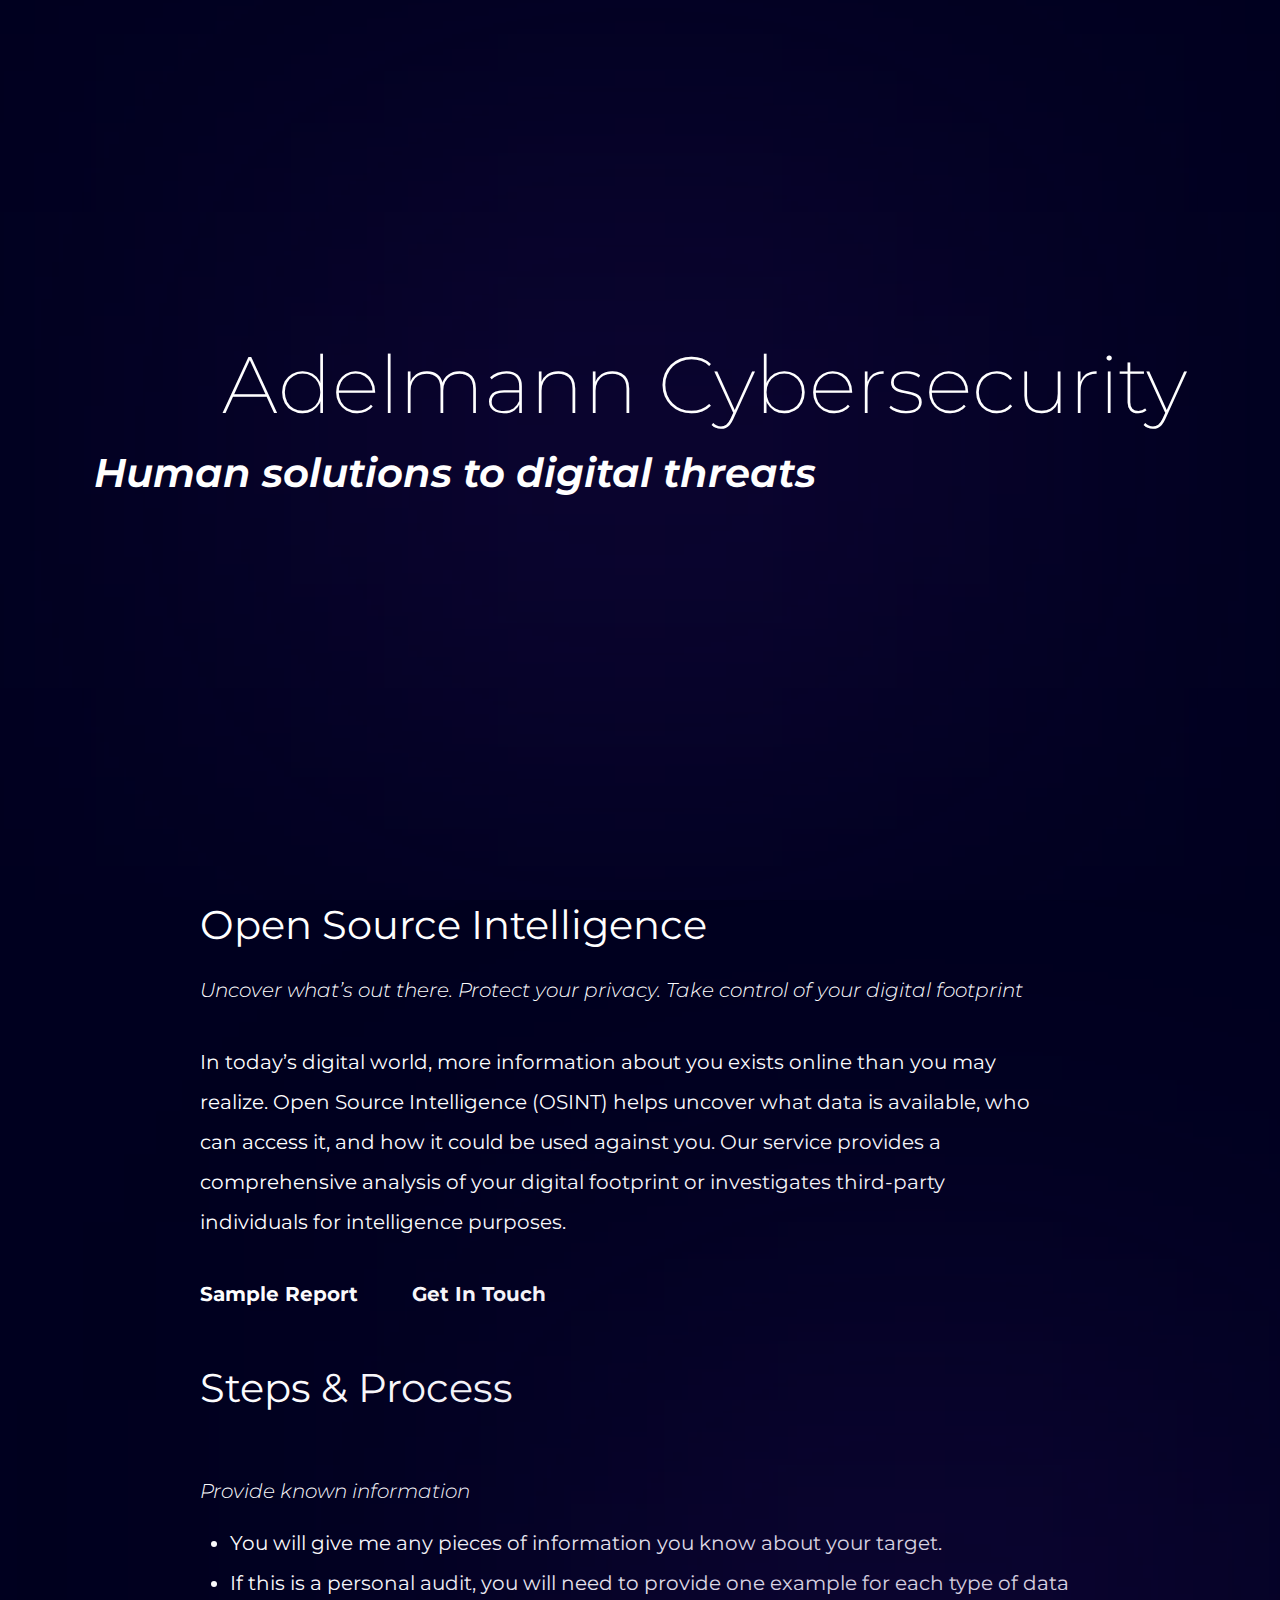
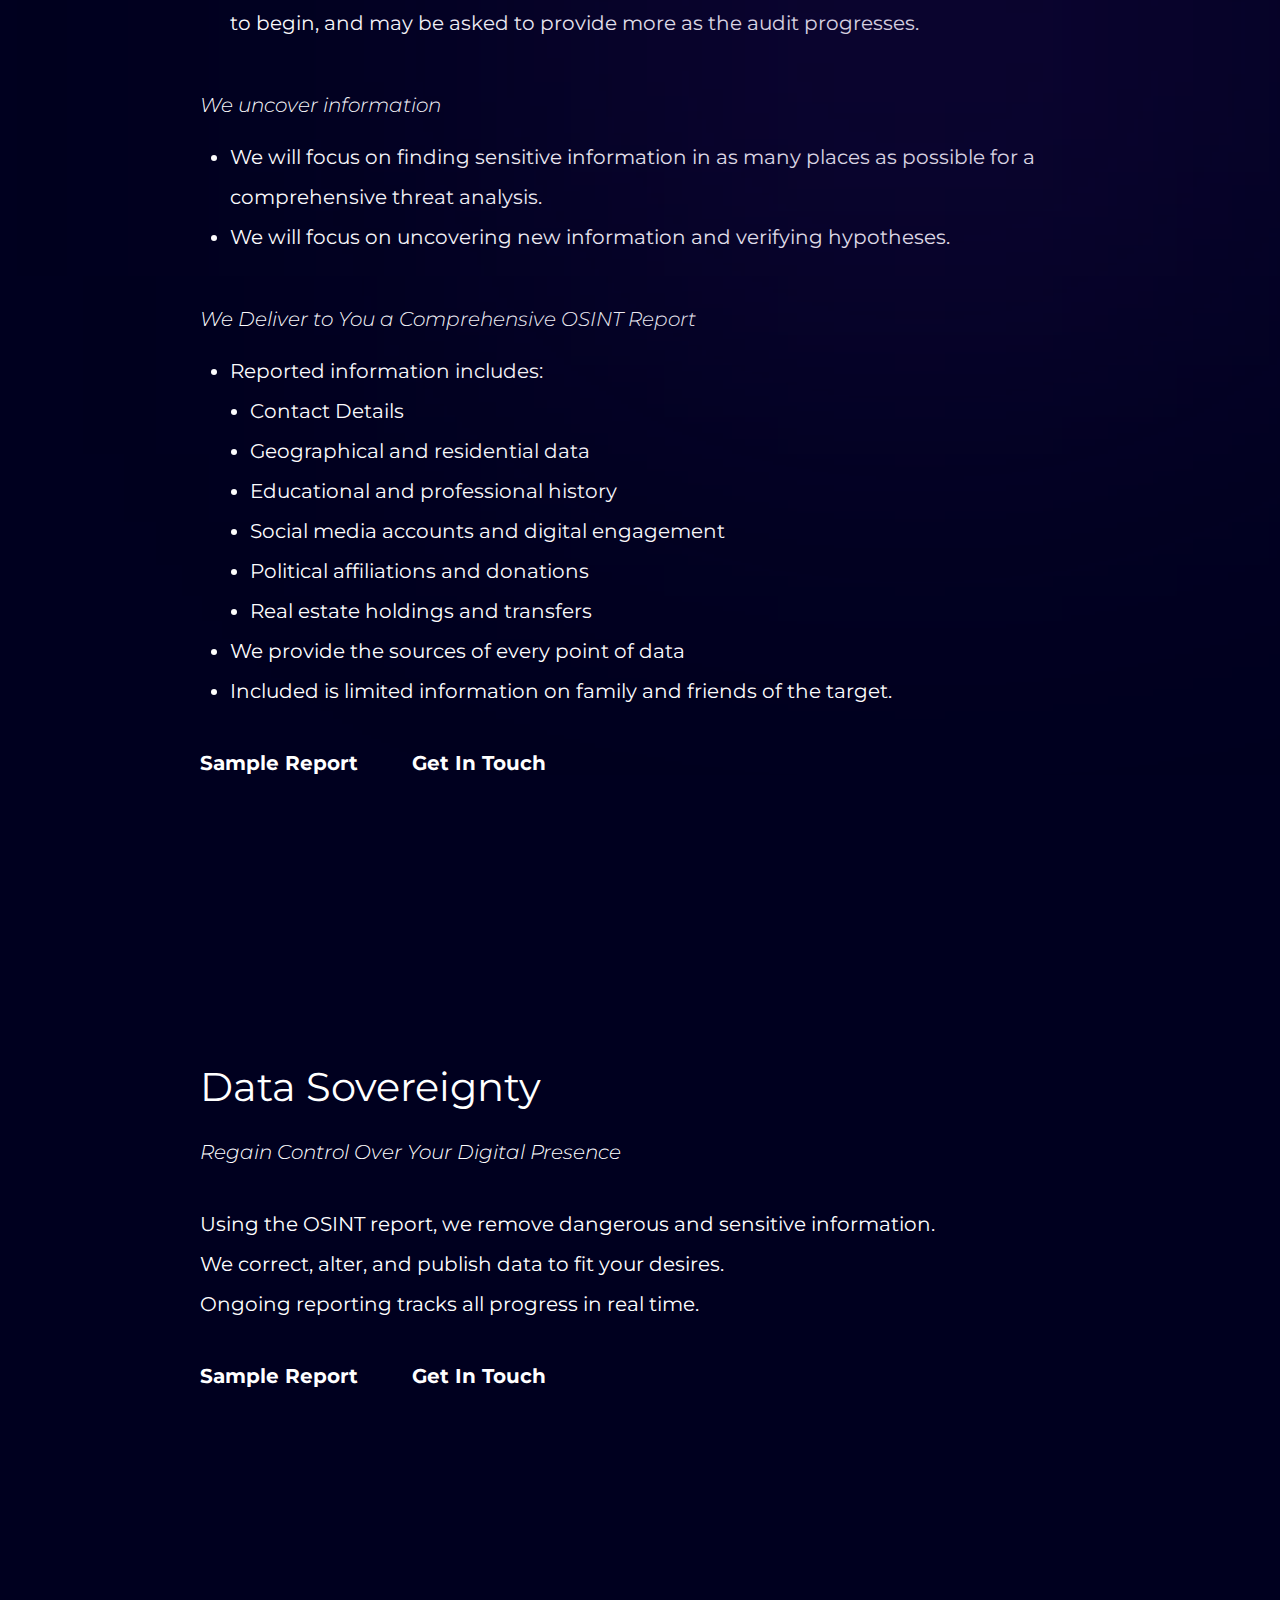
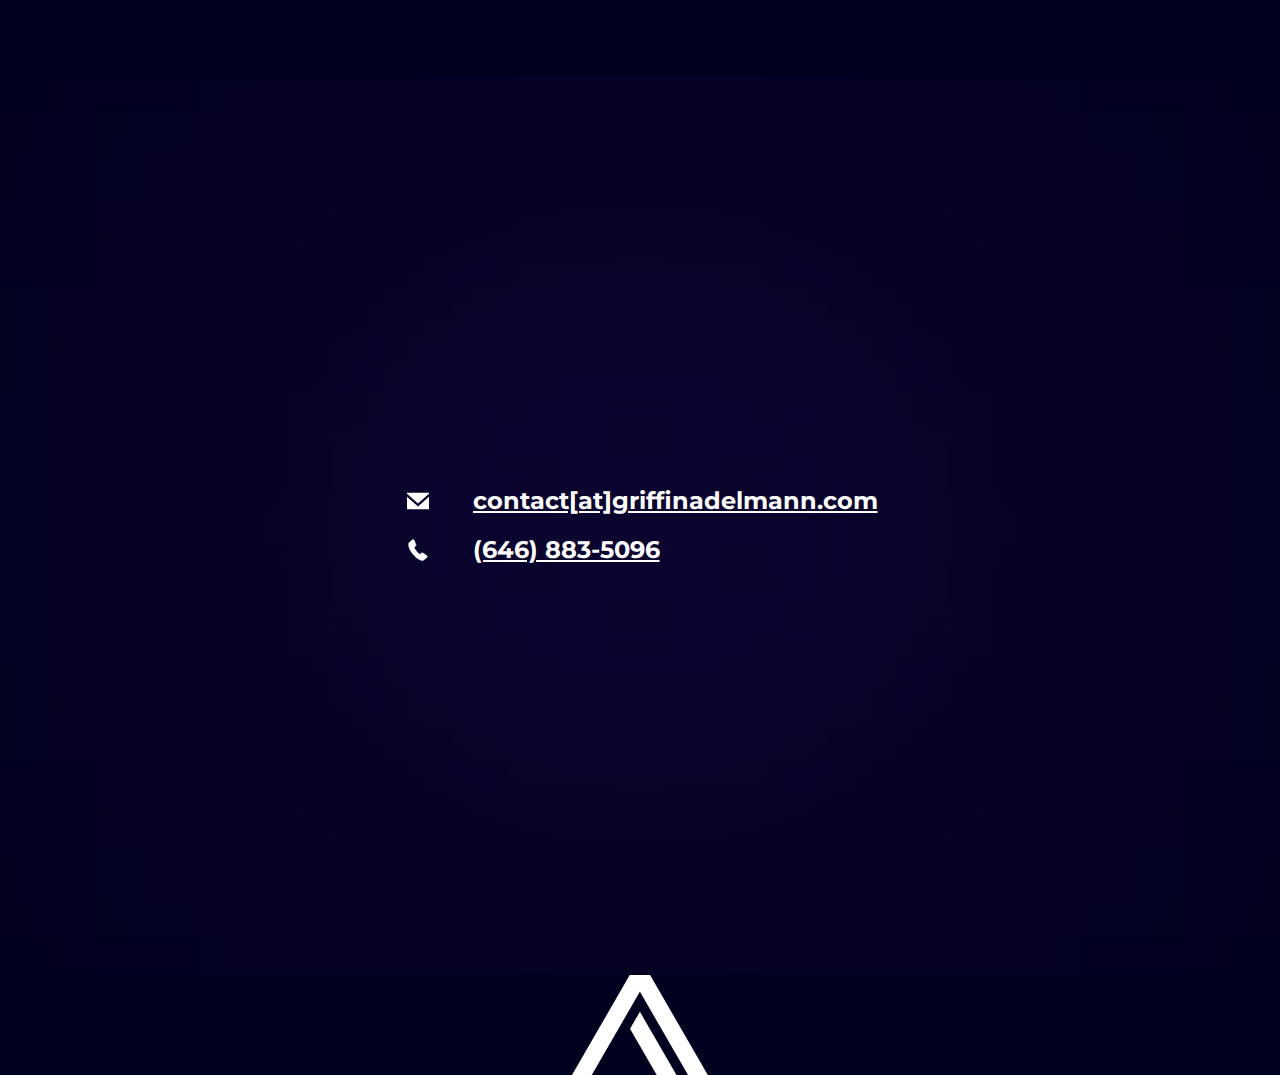
<file: index.html>
<!DOCTYPE html>
<html lang="en">
<head>
    <meta charset="UTF-8">
    <meta name="viewport" content="width=device-width, initial-scale=1.0">
    <link rel="stylesheet" href="./styles.css">
    <link rel="icon" type="image/png" href="./favicon.jpg?" />
    <title>Adelmann Cybersecurity</title>
</head>
<body>
    <div class="container">
        <div class="hero" id="hero">
            <h1 class="title">Adelmann Cybersecurity</h1>
            <p class="subtitle"><i>Human solutions to digital threats</i></p>
        </div>

        <div class="blob"></div>
    </div>

    <div class="container">
        <div class="offerings" id="offerings">
            <h3>Open Source Intelligence</h3>
            <br>
            <h4>Uncover what’s out there. Protect your privacy. Take control of your digital footprint</h4>
            <p>
                In today’s digital world, more information about you exists online than you may realize. Open Source Intelligence (OSINT) helps uncover what data is available, who can access it, and how it could be used against you. Our service provides a comprehensive analysis of your digital footprint or investigates third-party individuals for intelligence purposes.

            </p>

            <div class="">
                <a class="small_cta" href="#">Sample Report</a>
                <a class="small_cta" href="#contact">Get In Touch</a>
            </div>
            <br>
            <br>
            <br>
            <h3>Steps & Process</h3>
            <br>
            <br>
            <br>
            
            <h4 style="padding-bottom: 20px;">Provide known information</h4>
            <ul>
                <li>You will give me any pieces of information you know about your target.</li>
                <li>If this is a personal audit, you will need to provide one example for each type of data to begin, and may be asked to provide more as the audit progresses.</li>
            </ul>
            
            <h4 style="padding-bottom: 20px; margin-top: 50px;">We uncover information</h4>
            <ul>
                <li>We will focus on finding sensitive information in as many places as possible for a comprehensive threat analysis. </li>
                <li>We will focus on uncovering new information and verifying hypotheses.</li>
            </ul>

            <h4 style="padding-bottom: 20px; margin-top: 50px;">We Deliver to You a Comprehensive OSINT Report</h4>
            <ul>
                <li>Reported information includes:</li>
                <li style="margin-left: 50px;">Contact Details</li>
                <li style="margin-left: 50px;">Geographical and residential data</li>
                <li style="margin-left: 50px;">Educational and professional history</li>
                <li style="margin-left: 50px;">Social media accounts and digital engagement</li>
                <li style="margin-left: 50px;">Political affiliations and donations</li>
                <li style="margin-left: 50px;">Real estate holdings and transfers</li>
                <li>We provide the  sources of every point of data</li>
                <li>Included is limited information on family and friends of the target.</li>
            </ul>

            <div style="margin-top: 40px;">
                <a class="small_cta" href="#">Sample Report</a>
                <a class="small_cta" href="#contact">Get In Touch</a>
            </div>

            <div class="blob right-side"></div>
        </div>
    </div>
    <div class="container">
        <div class="offerings" id="offerings2">
    
            <h3>Data Sovereignty</h3>
            <br>
            <h4>Regain Control Over Your Digital Presence</h4>
            <p>
                Using the OSINT report, we remove dangerous and sensitive information.<br>
                We correct, alter, and publish data to fit your desires.<br>
                Ongoing reporting tracks all progress in real time.
            </p>
           
            <div class="">
                <a class="small_cta" href="#">Sample Report</a>
                <a class="small_cta" href="#contact">Get In Touch</a>
            </div>
        </div>
    </div>

    <div class="container" id="contact">
        <div class="contact-section">
            <div class="email flex">
                <svg style="margin-right: 40px; padding: 4px;" width="30px" height="30px" viewBox="0 -2.5 20 20" version="1.1" xmlns="http://www.w3.org/2000/svg" xmlns:xlink="http://www.w3.org/1999/xlink" fill="#000000"><g id="SVGRepo_bgCarrier" stroke-width="0"></g><g id="SVGRepo_tracerCarrier" stroke-linecap="round" stroke-linejoin="round"></g><g id="SVGRepo_iconCarrier"> <title>email [#ffffff]</title> <desc>Created with Sketch.</desc> <defs> </defs> <g id="Page-1" stroke="none" stroke-width="1" fill="none" fill-rule="evenodd"> <g id="Dribbble-Light-Preview" transform="translate(-340.000000, -922.000000)" fill="#ffffff"> <g id="icons" transform="translate(56.000000, 160.000000)"> <path d="M294,774.474 L284,765.649 L284,777 L304,777 L304,765.649 L294,774.474 Z M294.001,771.812 L284,762.981 L284,762 L304,762 L304,762.981 L294.001,771.812 Z" id="email-[#ffffff]"> </path> </g> </g> </g> </g></svg>
                <h2 id="copyEmail">contact[at]griffinadelmann.com</h2>
            </div>
            <br>
            <div class="phone flex">
                <svg style="margin-right: 40px;" width="30px" height="30px" fill="#ffffff" viewBox="0 0 32 32" xmlns="http://www.w3.org/2000/svg" stroke="#ffffff"><g id="SVGRepo_bgCarrier" stroke-width="0"></g><g id="SVGRepo_tracerCarrier" stroke-linecap="round" stroke-linejoin="round"></g><g id="SVGRepo_iconCarrier"><path d="M11.748 5.773S11.418 5 10.914 5c-.496 0-.754.229-.926.387S6.938 7.91 6.938 7.91s-.837.731-.773 2.106c.054 1.375.323 3.332 1.719 6.058 1.386 2.72 4.855 6.876 7.047 8.337 0 0 2.031 1.558 3.921 2.191.549.173 1.647.398 1.903.398.26 0 .719 0 1.246-.385.536-.389 3.543-2.807 3.543-2.807s.736-.665-.119-1.438c-.859-.773-3.467-2.492-4.025-2.944-.559-.459-1.355-.257-1.699.054-.343.313-.956.828-1.031.893-.112.086-.419.365-.763.226-.438-.173-2.234-1.148-3.899-3.426-1.655-2.276-1.837-3.02-2.084-3.824a.56.56 0 0 1 .225-.657c.248-.172 1.161-.933 1.161-.933s.591-.583.344-1.27-1.906-4.716-1.906-4.716z"></path></g></svg>
                <h2 id="copyPhone">(646) 883-5096</h2>
            </div>
        </div>
        <div class="blob"></div>
    </div>

    <div class="logo">
        <svg width="204" height="150" viewBox="0 0 204 150" fill="none" xmlns="http://www.w3.org/2000/svg">
            <g clip-path="url(#clip0_544_2)">
            <path d="M87.4534 0L174.056 150H203.706L117.103 0H87.4534Z" fill="white"/>
            <path d="M116.252 0L29.6492 150H0L86.6023 0H116.252Z" fill="white"/>
            <path d="M101.852 54.9375L87.0269 80.6148L127.08 149.988H156.729L101.852 54.9375Z" fill="white"/>
            </g>
            <defs>
            <clipPath id="clip0_544_2">
            <rect width="203.706" height="150" fill="white"/>
            </clipPath>
            </defs>
            </svg>
    </div>

    <script src="./app.js"></script>
</body>
</html>
</file>
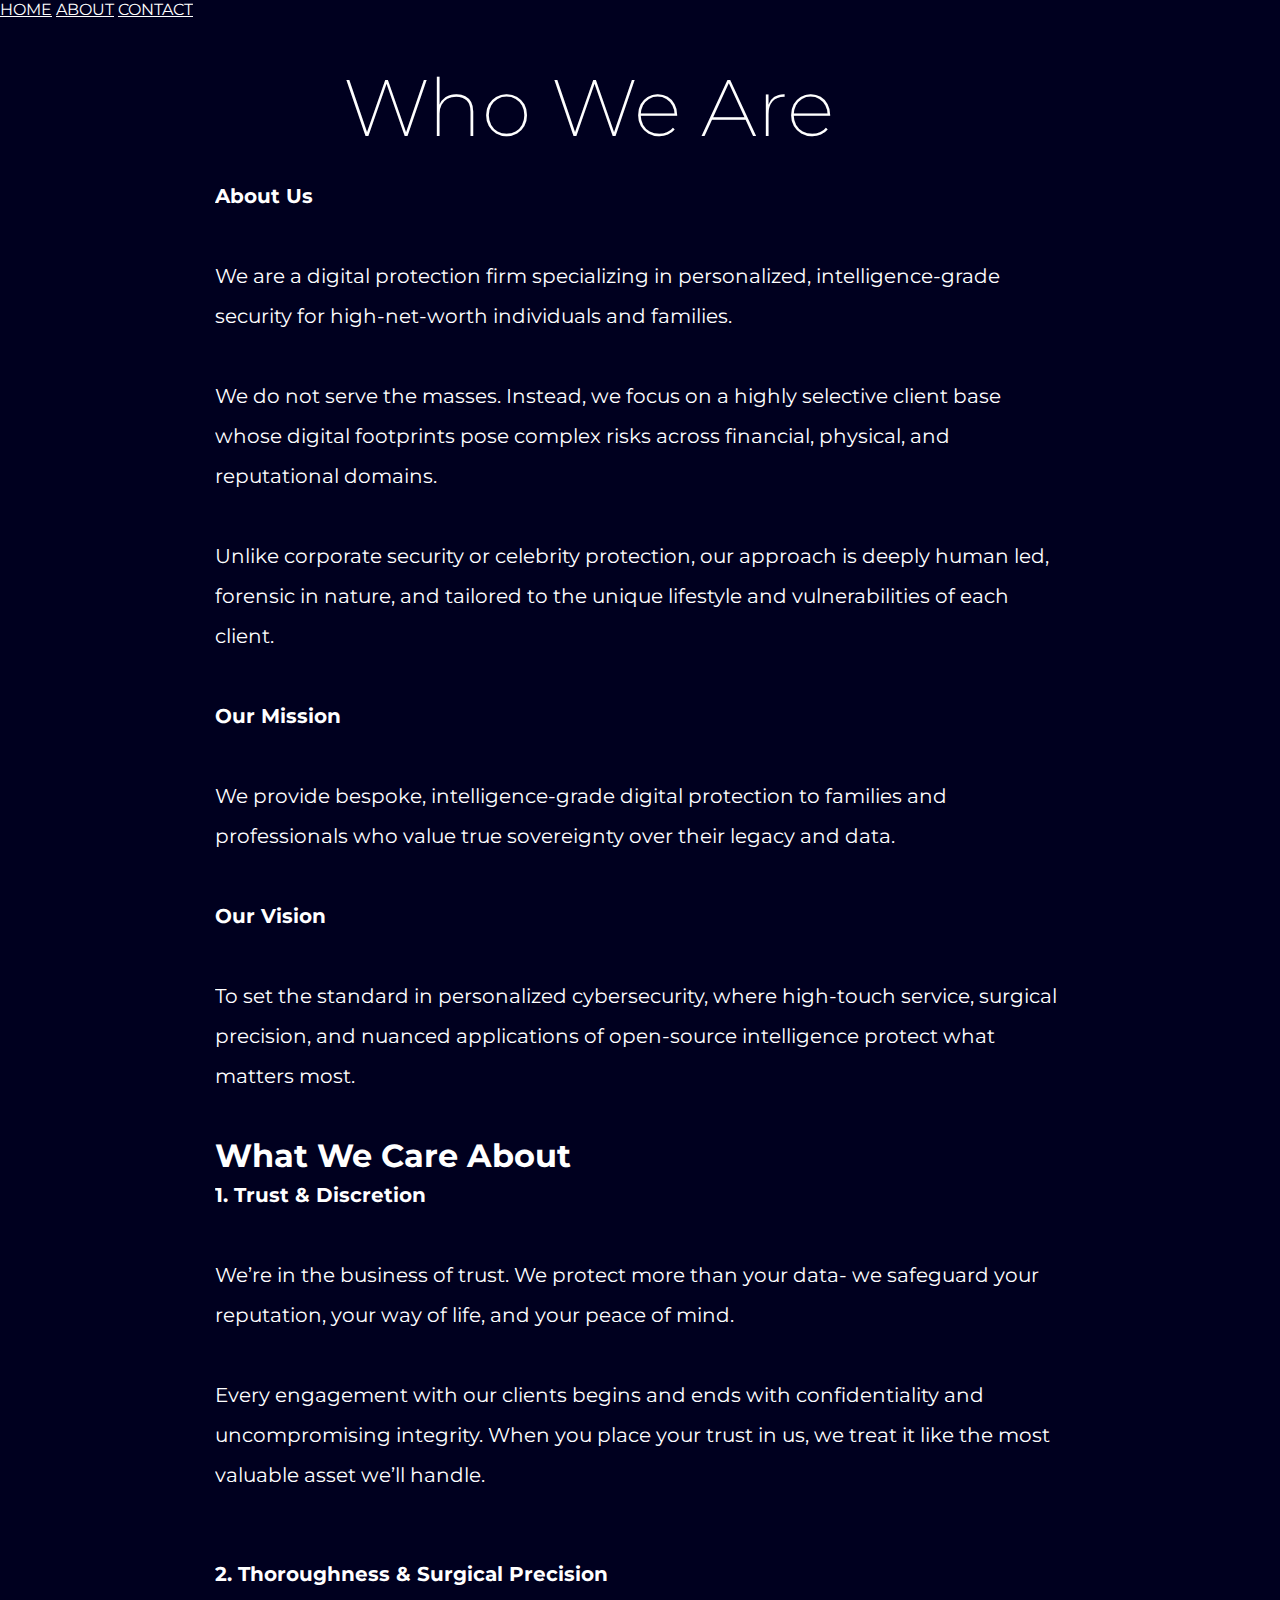
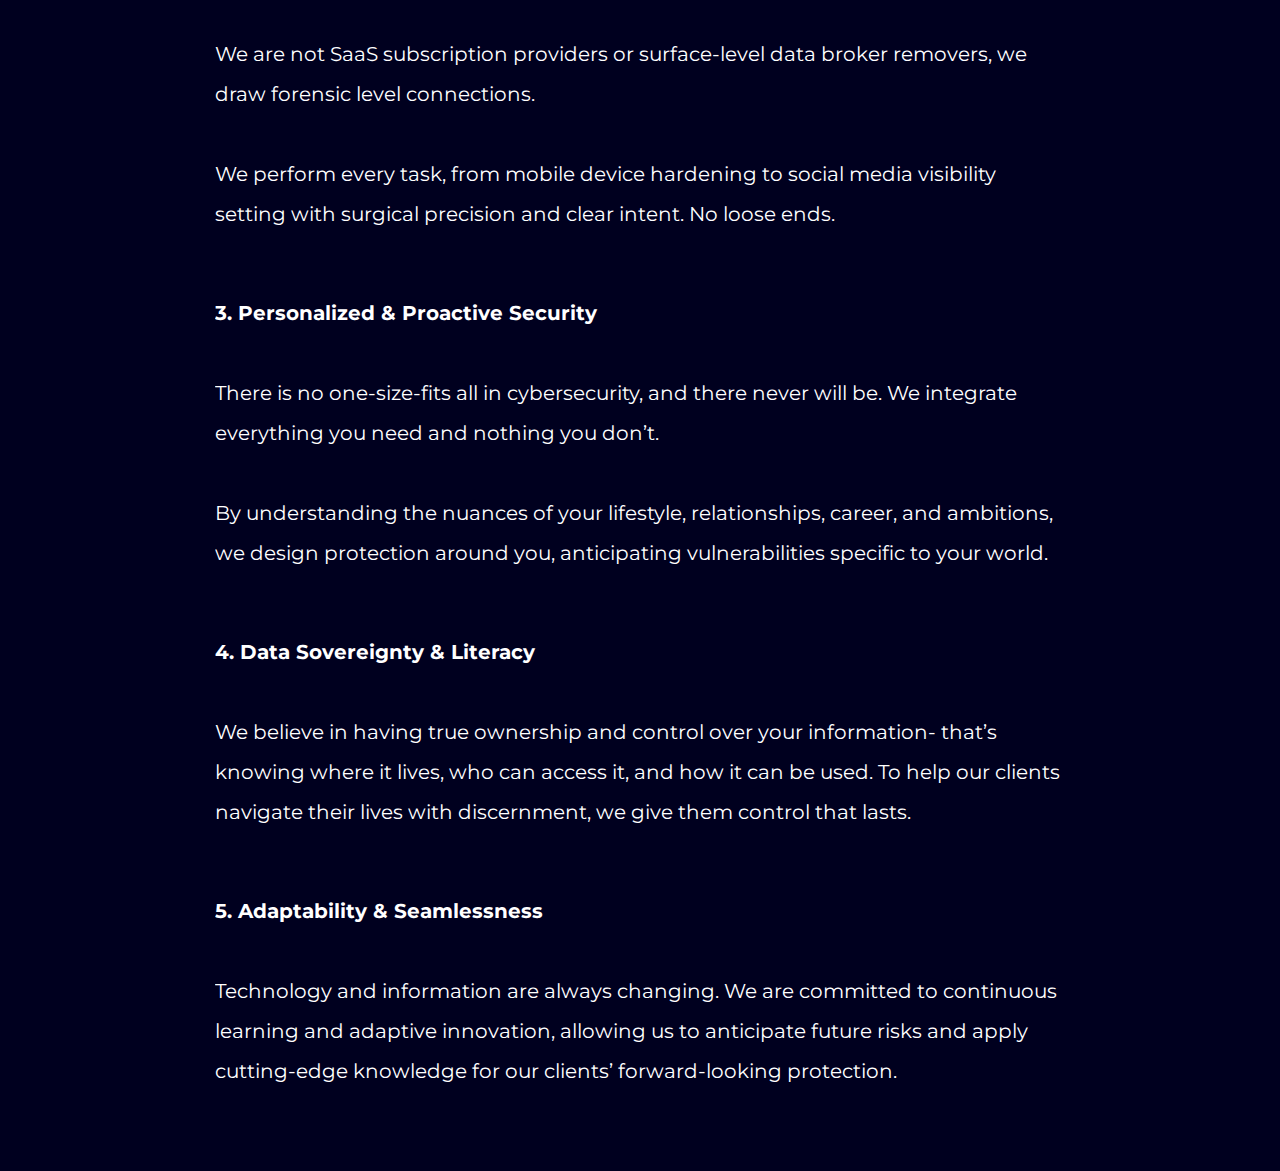
<file: about.html>
<!DOCTYPE html>
<html lang="en">

<head>
    <meta charset="UTF-8">
    <meta name="viewport" content="width=device-width, initial-scale=1.0">
    <link rel="stylesheet" href="./styles.css">
    <link rel="stylesheet" href="https://s.pageclip.co/v1/pageclip.css" media="screen">
    <link rel="icon" type="image/png" href="./favicon.jpg?" />
    <title>Who We Are | Adelmann Cybersecurity</title>
</head>

<body>

    <div class="nav-outer flex">
        <div class="nav-inner">
            <a href="./index.html">HOME</a>
            <!--<a href="./threats.html">THREATS</a>
            <a href="./service.html">SERVICE</a>-->
            <a href="./about.html" style="border-bottom: solid thin white;">ABOUT</a>
            <a href="./contact.html">CONTACT</a>
        </div>
    </div>

    <div class="container top">
        <div style="padding: 20px; margin: 20px;" class="about">


            <h1 class="title">Who We Are</h1>

            <p class="sub-heading"><strong>About Us</strong></p>

            <p>We are a digital protection firm specializing in personalized, intelligence-grade security for
                high-net-worth individuals and families. </p>

            <p>We do not serve the masses. Instead, we focus on a highly selective client base whose digital footprints
                pose complex risks across financial, physical, and reputational domains.</p>

            <p>Unlike corporate security or celebrity protection, our approach is deeply human led, forensic in nature,
                and tailored to the unique lifestyle and vulnerabilities of each client.</p>

            <p class="sub-heading"><strong>Our Mission</strong></p>

            <p>We provide bespoke, intelligence-grade digital protection to families and professionals who value true
                sovereignty over their legacy and data.</p>

            <p class="sub-heading"><strong>Our Vision</strong></p>

            <p>To set the standard in personalized cybersecurity, where high-touch service, surgical precision, and
                nuanced applications of open-source intelligence protect what matters most.</p>

            <h2 style="font-size:24pt;">What We Care About</h2>

            <p class="sub-heading"><strong>1. Trust & Discretion</strong></p>

            <p>We’re in the business of trust. We protect more than your data- we safeguard your reputation, your way of
                life, and your peace of mind.</p>

            <p>Every engagement with our clients begins and ends with confidentiality and uncompromising integrity. When
                you place your trust in us, we treat it like the most valuable asset we’ll handle.</p>
            <br>
            <p class="sub-heading"><strong>2. Thoroughness & Surgical Precision</strong></p>

            <p>We are not SaaS subscription providers or surface-level data broker removers, we draw forensic level
                connections.</p>

            <p>We perform every task, from mobile device hardening to social media visibility setting with surgical
                precision and clear intent. No loose ends.</p>
            <br>
            <p class="sub-heading"><strong>3. Personalized & Proactive Security</strong></p>

            <p>There is no one-size-fits all in cybersecurity, and there never will be. We integrate everything you need
                and nothing you don’t.</p>

            <p>By understanding the nuances of your lifestyle, relationships, career, and ambitions, we design
                protection around you, anticipating vulnerabilities specific to your world.</p>
            <br>
            <p class="sub-heading"><strong>4. Data Sovereignty & Literacy</strong></p>

            <p>We believe in having true ownership and control over your information- that’s knowing where it lives, who
                can access it, and how it can be used. To help our clients navigate their lives with discernment, we
                give them control that lasts.</p>
            <br>
            <p class="sub-heading"><strong>5. Adaptability & Seamlessness</strong></p>

            <p>Technology and information are always changing. We are committed to continuous learning and adaptive
                innovation, allowing us to anticipate future risks and apply cutting-edge knowledge for our clients’
                forward-looking protection.</p>
        </div>
    </div>
</body>

</html>
</file>
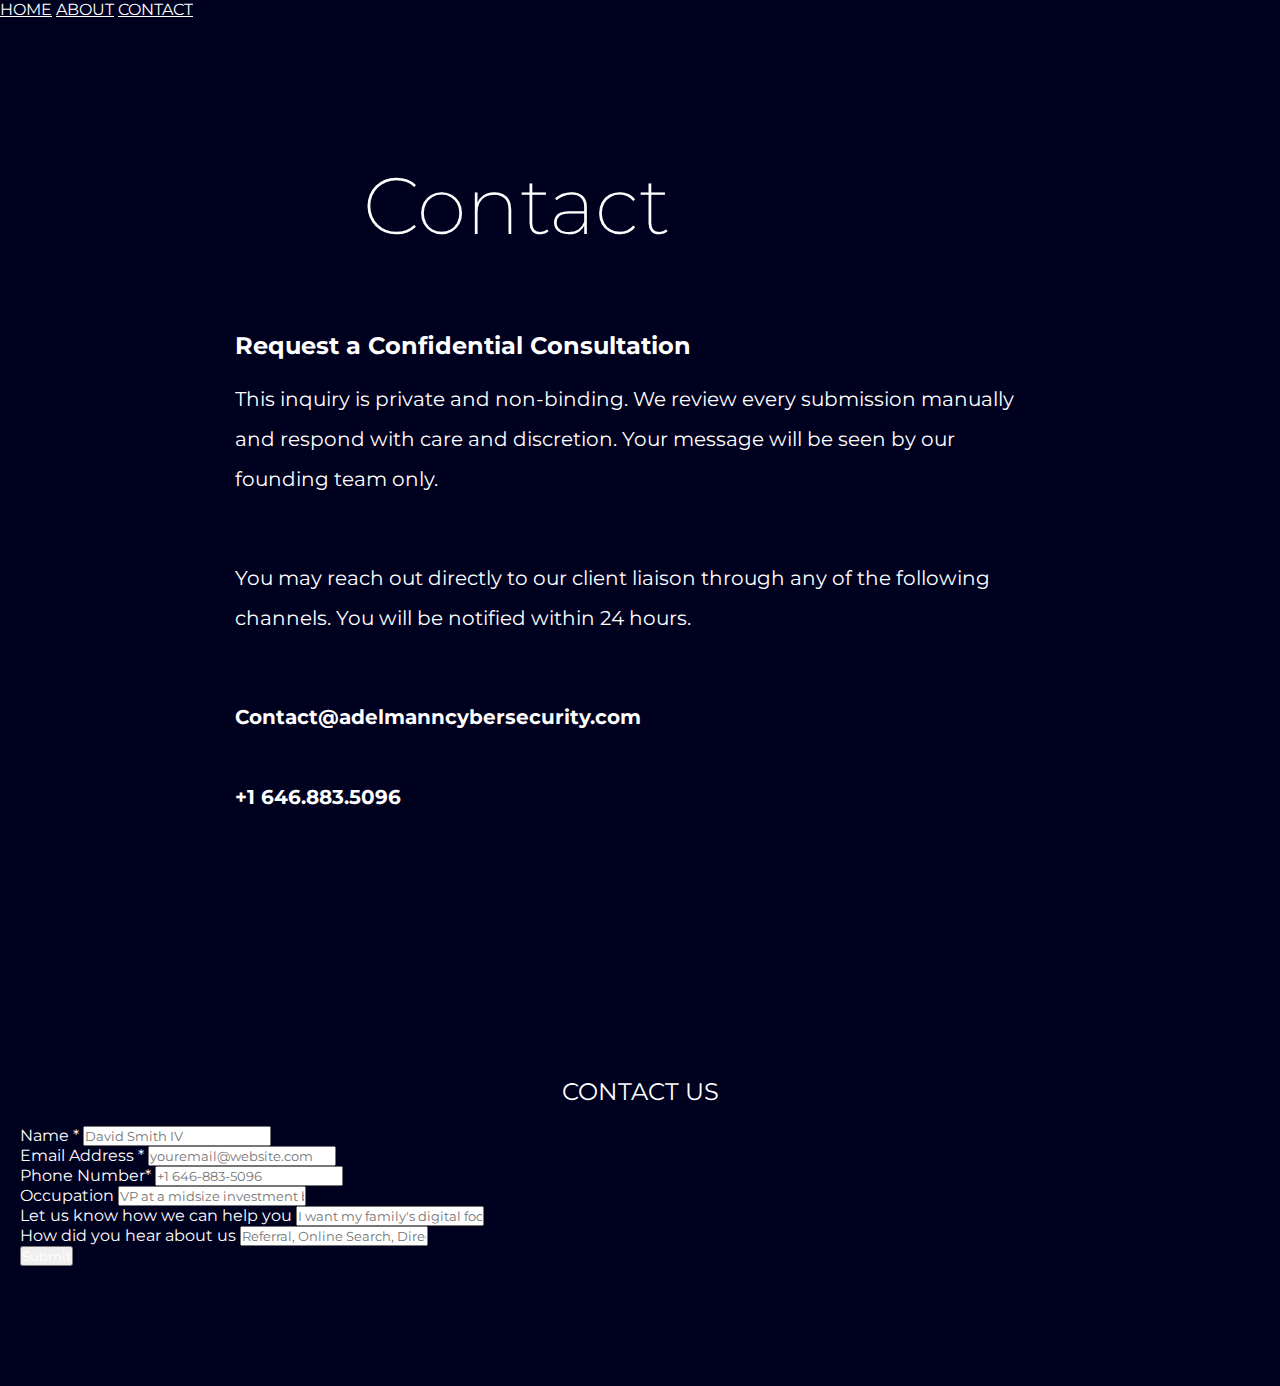
<file: contact.html>
<!DOCTYPE html>
<html lang="en">

<head>
    <meta charset="UTF-8">
    <meta name="viewport" content="width=device-width, initial-scale=1.0">
    <link rel="stylesheet" href="./styles.css">
    <link rel="stylesheet" href="https://s.pageclip.co/v1/pageclip.css" media="screen">
    <link rel="icon" type="image/png" href="./favicon.jpg?" />
    <title>Contact | Adelmann Cybersecurity</title>
</head>

<body>

    <div class="nav-outer flex">
        <div class="nav-inner">
            <a href="./index.html">HOME</a>
            <!--<a href="./threats.html">THREATS</a>
            <a href="./service.html">SERVICE</a>-->
            <a href="./about.html">ABOUT</a>
            <a href="#contact" style="border-bottom: thin solid white;">CONTACT</a>
        </div>
    </div>
    <br><br>

    <div style="padding: 20px; max-width: 850px; margin: auto;" class="container top">
        <div>
            <h1 class="title">Contact</h1>
            <br>
            <br>
            <br>
            <h2 class="">Request a Confidential Consultation</h2>
            <br>
            <p>This inquiry is private and non-binding. We review every submission manually and respond with care and
                discretion. Your message will be seen by our founding team only.</p>
            <br>
            <p>You may reach out directly to our client liaison through any of the following channels. You will be
                notified within 24 hours.</p>
            <br>
            <p><strong>Contact@adelmanncybersecurity.com</strong></p>
            <p><strong>+1 646.883.5096</strong></p>

        </div>
    </div>
    <div clasC="container" style="padding: 20px; margin-top: 100px; margin-bottom: 100px;" id="contact">
        <!-- Assume this container provides centering/padding -->
        <form action="https://send.pageclip.co/KnwGzQwGBnTpx9BbJ77yQxOVAlcsme42"
            class="pageclip-form contact-form-styled" method="post">
            <h2 style="text-align: center; padding-bottom: 20px; font-weight: normal; text-transform: uppercase;">
                Contact Us</h2>

            <div class="form-group">
                <label for="name">Name <span class="required-asterisk">*</span></label>
                <input type="text" id="name" name="name" placeholder="David Smith IV" required />
            </div>

            <div class="form-group">
                <label for="email">Email Address <span class="required-asterisk">*</span></label>
                <input type="email" id="email" name="email" placeholder="youremail@website.com" required />
            </div>

            <div class="form-group">
                <label for="phone">Phone Number<span class="required-asterisk">*</span></label>
                <input type="tel" id="phone" name="phone" placeholder="+1 646-883-5096" required />
            </div>

            <div class="form-group">
                <label for="name">Occupation</label>
                <input type="text" id="occupation" name="occupation" placeholder="VP at a midsize investment bank" />
            </div>

            <div class="form-group">
                <label for="request">Let us know how we can help you</label>
                <input type="text" id="request" name="request"
                    placeholder="I want my family's digital footprint reduced..." />
            </div>

            <div class="form-group">
                <label for="source">How did you hear about us</label>
                <input type="text" id="source" name="source"
                    placeholder="Referral, Online Search, Direct Outreach..." />
            </div>

            <div class="form-group">
                <button type="submit" class="pageclip-form__submit contact-form__submit-styled">
                    <span>Submit</span>
                </button>
            </div>

        </form>
    </div>
    <script src="https://s.pageclip.co/v1/pageclip.js" charset="utf-8"></script>

</body>

</html>
</file>
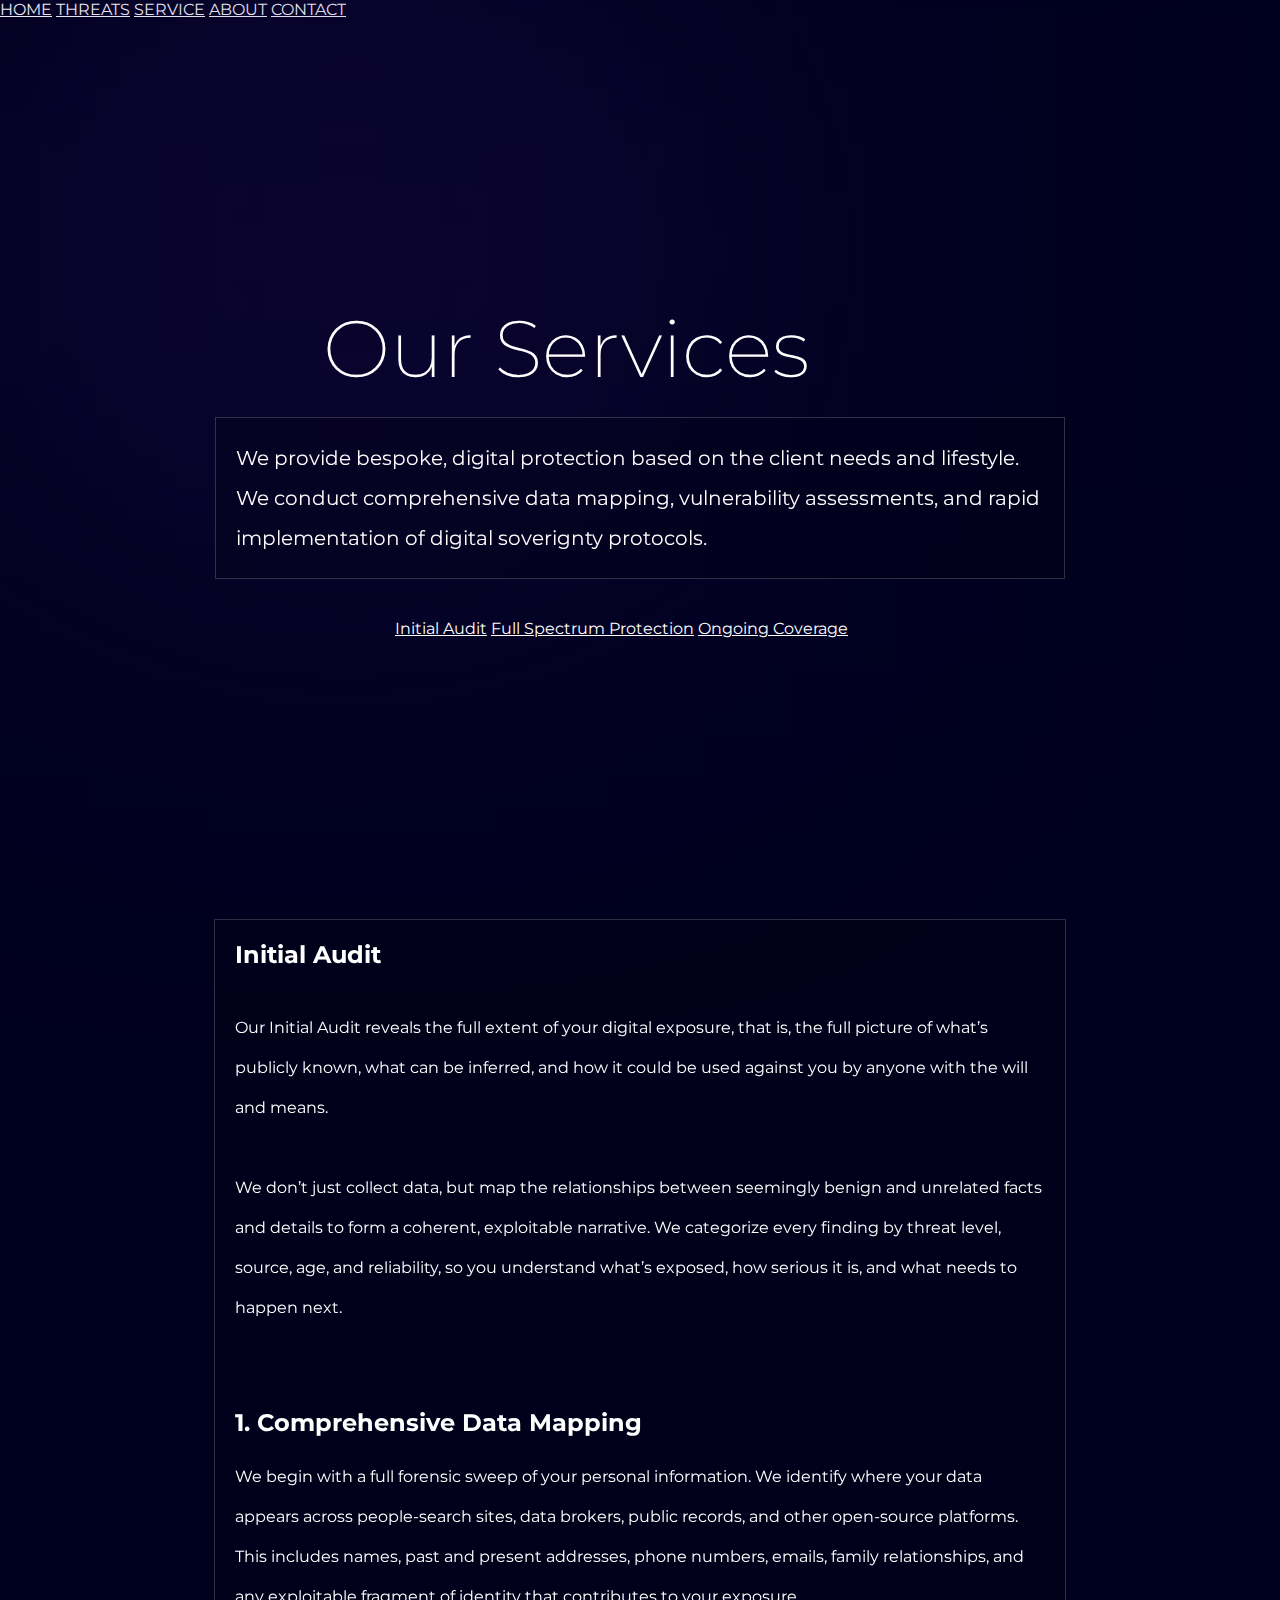
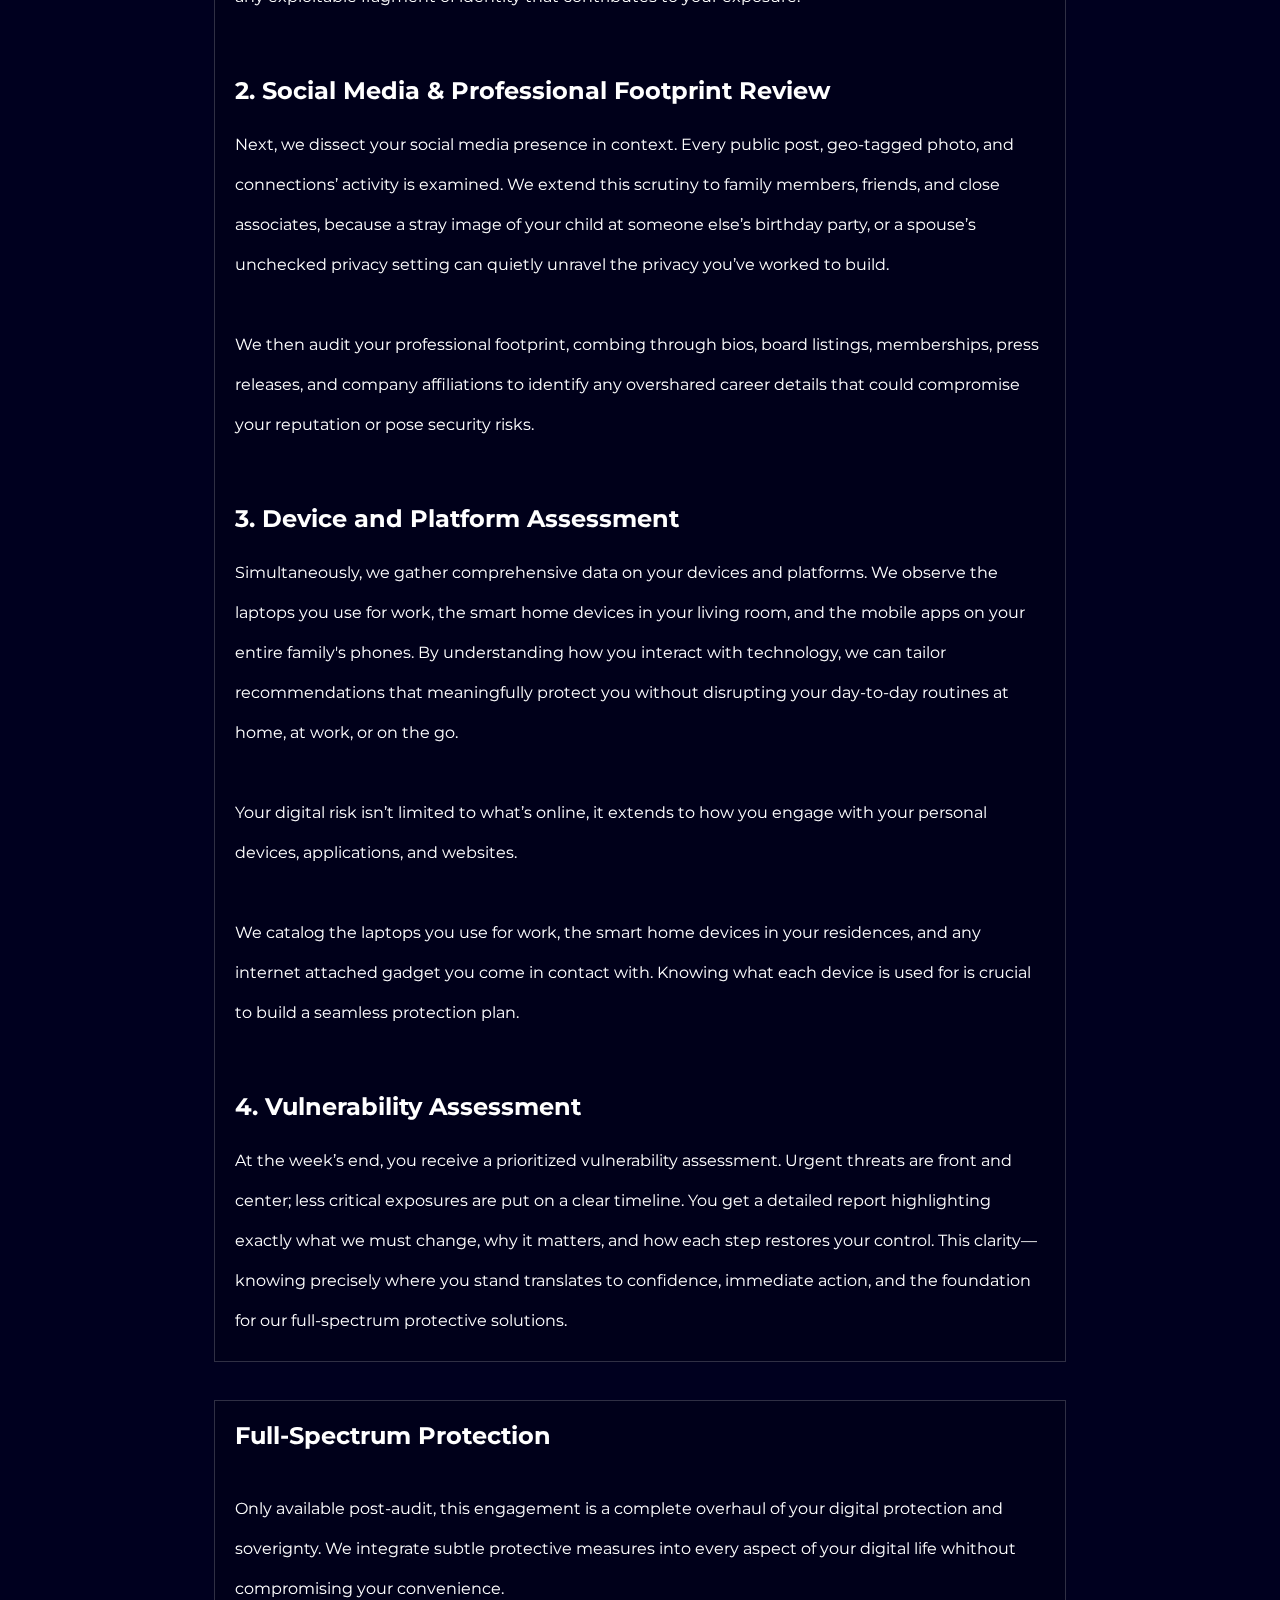
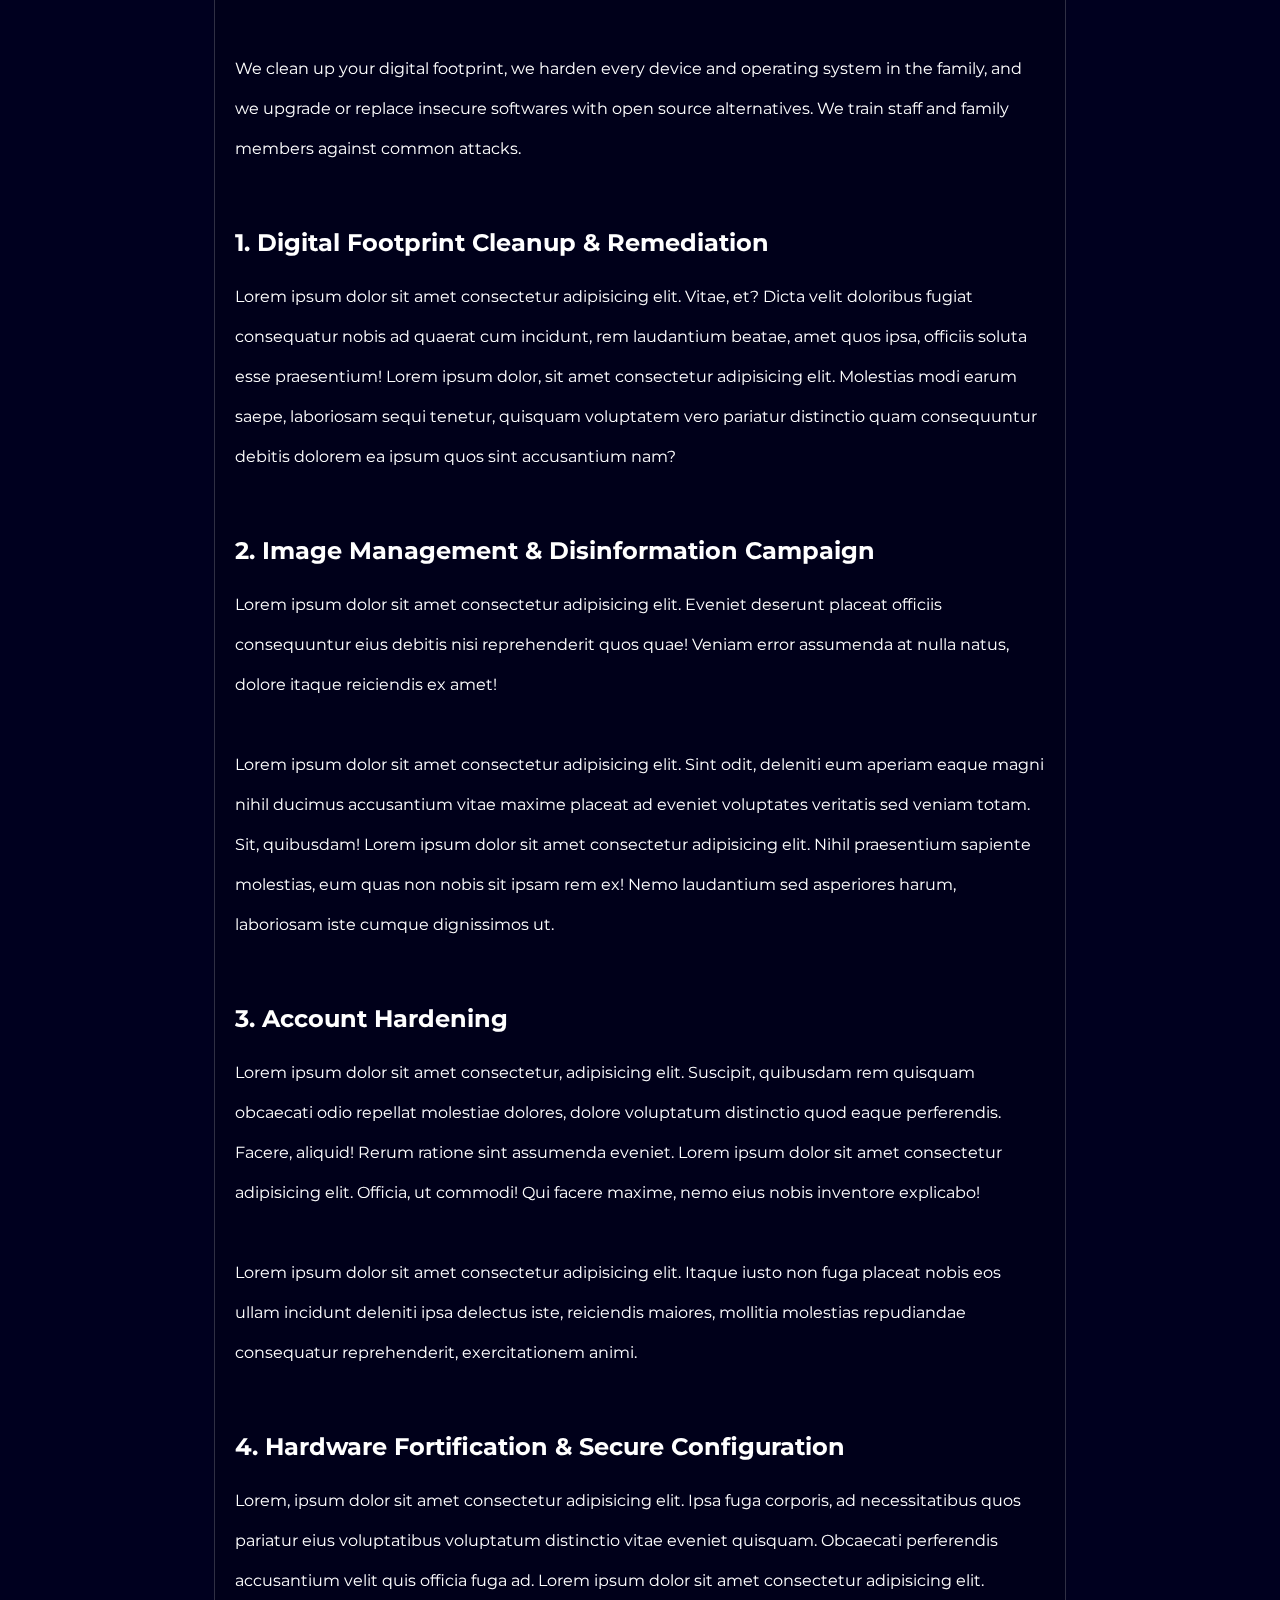
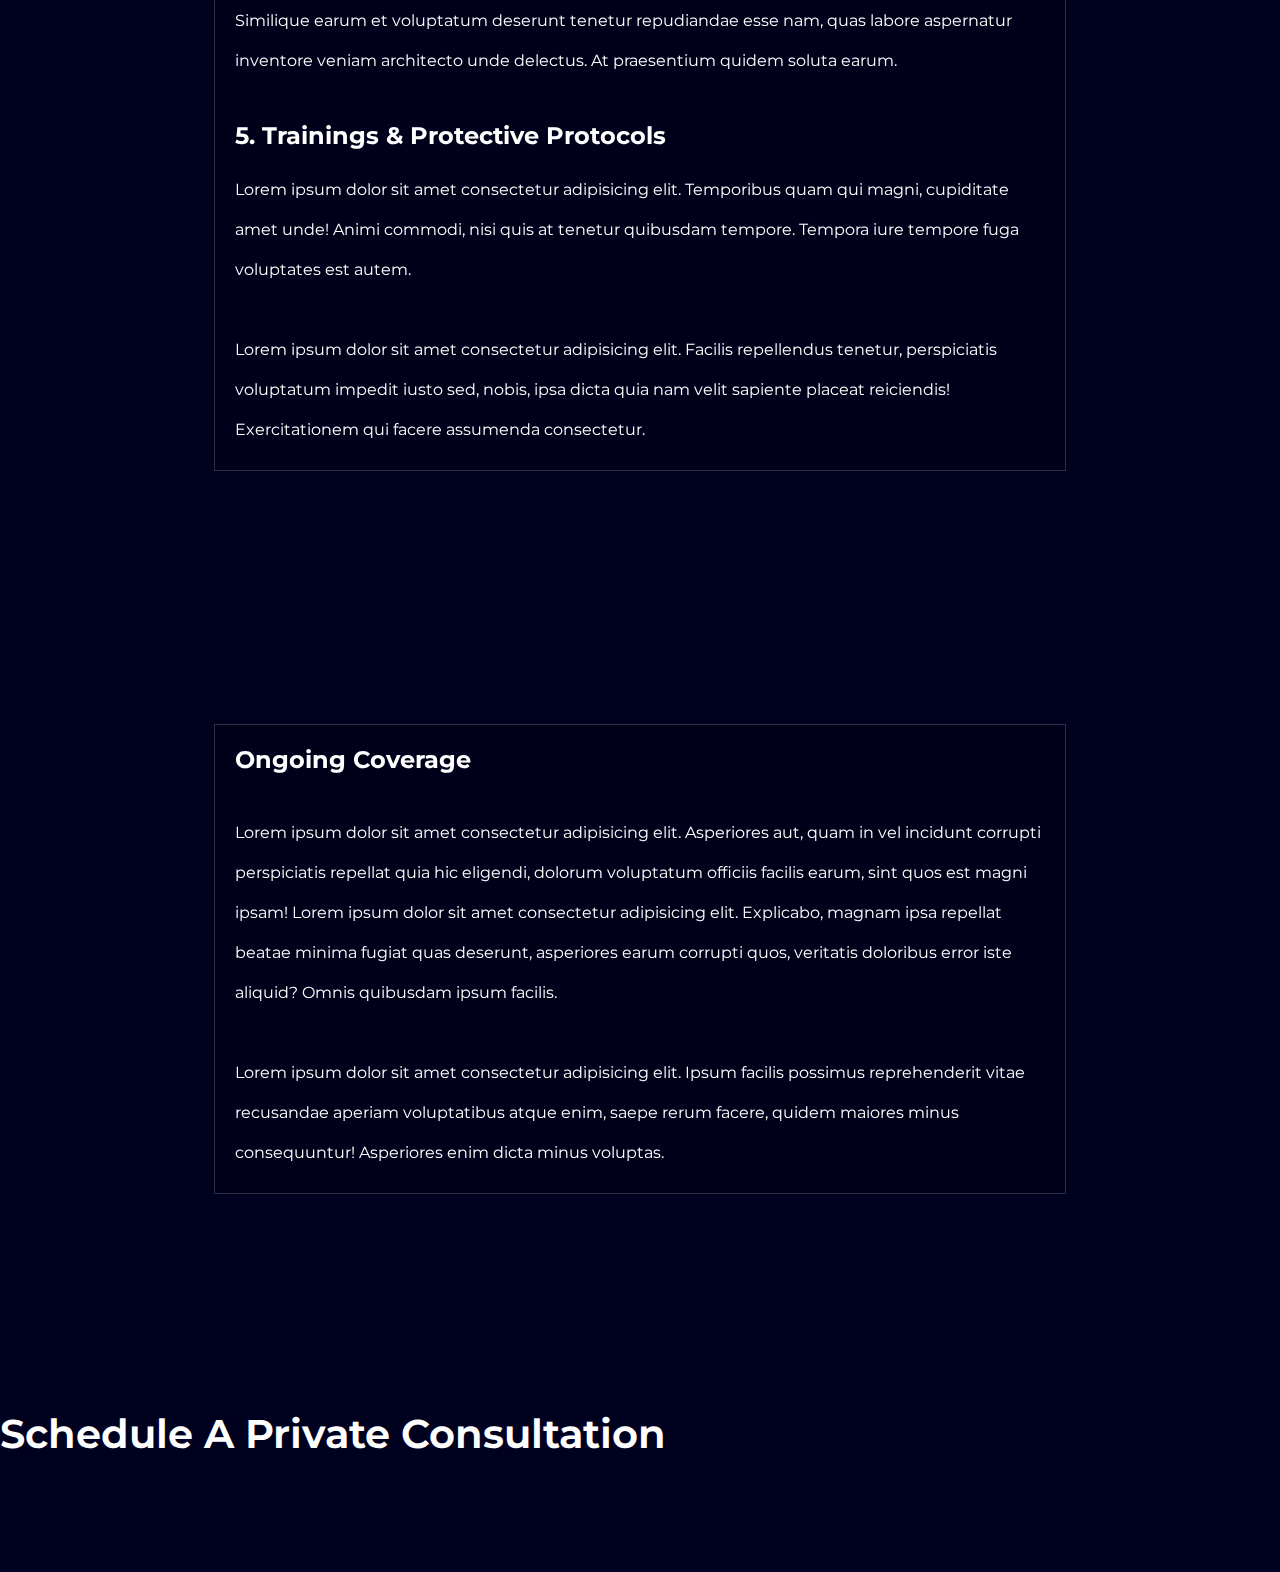
<file: service.html>
<!DOCTYPE html>
<html lang="en">

<head>
    <meta charset="UTF-8">
    <meta name="viewport" content="width=device-width, initial-scale=1.0">
    <link rel="stylesheet" href="./styles.css">
    <link rel="stylesheet" href="https://s.pageclip.co/v1/pageclip.css" media="screen">
    <link rel="icon" type="image/png" href="./favicon.jpg?" />
    <title>Adelmann Cybersecurity</title>
</head>

<body>
    <div class="blob"></div>
    <div class="nav-outer flex">
        <div class="nav-inner">
            <a href="./index.html">HOME</a>
            <a href="./threats.html">THREATS</a>
            <a href="#" style="border-bottom: solid thin white;">SERVICE</a>
            <a href="./about.html">ABOUT</a>
            <a href="./contact.html">CONTACT</a>
        </div>
    </div>

    <div class="container top">
        <div id="hero">
            <h1 class="title">Our Services</h1>
            <p
                style="margin: auto; border: solid thin #ffffff2f; padding: 20px; background: #00000025; backdrop-filter: blur(20px);  margin: 20px; margin-bottom: 40px;">
                We provide bespoke, digital protection based on the client needs and lifestyle. We conduct comprehensive
                data mapping, vulnerability assessments, and rapid implementation of digital soverignty protocols.</p>
            <div class="offerings">
                <a href="#audit">Initial Audit</a>
                <a href="#full-spectrum">Full Spectrum Protection</a>
                <a href="#ongoing">Ongoing Coverage</a>
            </div>

        </div>

    </div>

    <div class="container m20" id="audit">
        <div style="margin: auto; border: solid thin #ffffff2f;  background: #00000025; backdrop-filter: blur(20px);">
            <h2 style="padding-left: 20px; padding-top: 20px;">Initial Audit</h2><br>
            <p style="padding: 20px; font-size: 16px;">Our Initial Audit reveals the full extent of your digital
                exposure, that is, the full picture of what’s publicly known, what can be inferred, and how it could be
                used against you by anyone with the will and means.
                <br><br>
                We don’t just collect data, but map the relationships between seemingly benign and unrelated facts and
                details to form a coherent, exploitable narrative. We categorize every finding by threat level, source,
                age, and reliability, so you understand what’s exposed, how serious it is, and what needs to happen
                next.
                <br><br>
            </p>
            <h2 style="padding-left: 20px; padding-top: 20px;">1. Comprehensive Data Mapping</h2>
            <p style="padding: 20px; font-size: 16px;">We begin with a full forensic sweep of your personal information.
                We identify where your data appears across people-search sites, data brokers, public records, and other
                open-source platforms. This includes names, past and present addresses, phone numbers, emails, family
                relationships, and any exploitable fragment of identity that contributes to your exposure.</p><br>

            <h2 style="padding-left: 20px; padding-top: 20px;">2. Social Media & Professional Footprint Review</h2>
            <p style="padding: 20px; font-size: 16px;">
                Next, we dissect your social media presence in context. Every public post, geo-tagged photo, and
                connections’ activity is examined. We extend this scrutiny to family members, friends, and close
                associates, because a stray image of your child at someone else’s birthday party, or a spouse’s
                unchecked privacy setting can quietly unravel the privacy you’ve worked to build.
                <br><br>
                We then audit your professional footprint, combing through bios, board listings, memberships, press
                releases, and company affiliations to identify any overshared career details that could compromise your
                reputation or pose security risks.

            </p>
            <br>
            <h2 style="padding-left: 20px; padding-top: 20px;">3. Device and Platform Assessment</h2>
            <p style="padding: 20px; font-size: 16px;">
                Simultaneously, we gather comprehensive data on your devices and platforms. We observe the laptops you
                use for work, the smart home devices in your living room, and the mobile apps on your entire family's
                phones. By understanding how you interact with technology, we can tailor recommendations that
                meaningfully protect you without disrupting your day-to-day routines at home, at work, or on the go.
                <br><br>
                Your digital risk isn’t limited to what’s online, it extends to how you engage with your personal
                devices, applications, and websites.
                <br><br>
                We catalog the laptops you use for work, the smart home devices in your residences, and any internet
                attached gadget you come in contact with. Knowing what each device is used for is crucial to build a
                seamless protection plan.
            </p>
            <br>
            <h2 style="padding-left: 20px; padding-top: 20px;">4. Vulnerability Assessment</h2>
            <p style="padding: 20px; font-size: 16px;">
                At the week’s end, you receive a prioritized vulnerability assessment. Urgent threats are front and
                center;
                less critical exposures are put on a clear timeline. You get a detailed report highlighting exactly what
                we must change, why it matters, and how each step restores your control. This clarity—knowing precisely
                where you stand translates to confidence, immediate action, and the foundation for our full-spectrum
                protective
                solutions.
            </p>


        </div>
    </div>
    <br><br>
    <div class="container m20" id="full-spectrum">
        <div style="margin: auto; border: solid thin #ffffff2f;  background: #00000025; backdrop-filter: blur(20px);">
            <h2 style="padding-left: 20px; padding-top: 20px;">Full-Spectrum Protection</h2><br>
            <p style="padding: 20px; font-size: 16px;">Only available post-audit, this engagement is a complete overhaul
                of your digital protection and soverignty. We integrate subtle protective measures into every aspect of
                your digital life whithout compromising your convenience.
                <br><br>
                We clean up your digital footprint, we harden every device and operating system in the family, and we
                upgrade or replace insecure softwares with open source alternatives. We train staff and family members
                against common attacks.
            </p>
            <br>
            <h2 style="padding-left: 20px; padding-top: 20px;">1. Digital Footprint Cleanup & Remediation</h2>
            <p style="padding: 20px; font-size: 16px;">Lorem ipsum dolor sit amet consectetur adipisicing elit. Vitae,
                et? Dicta velit doloribus fugiat consequatur nobis ad quaerat cum incidunt, rem laudantium beatae, amet
                quos ipsa, officiis soluta esse praesentium! Lorem ipsum dolor, sit amet consectetur adipisicing elit.
                Molestias modi earum saepe, laboriosam sequi tenetur, quisquam voluptatem vero pariatur distinctio quam
                consequuntur debitis dolorem ea ipsum quos sint accusantium nam?</p><br>

            <h2 style="padding-left: 20px; padding-top: 20px;">2. Image Management & Disinformation Campaign</h2>
            <p style="padding: 20px; font-size: 16px;">
                Lorem ipsum dolor sit amet consectetur adipisicing elit. Eveniet deserunt placeat officiis consequuntur
                eius debitis nisi reprehenderit quos quae! Veniam error assumenda at nulla natus, dolore itaque
                reiciendis ex amet!
                <br><br>
                Lorem ipsum dolor sit amet consectetur adipisicing elit. Sint odit, deleniti eum aperiam eaque magni
                nihil ducimus accusantium vitae maxime placeat ad eveniet voluptates veritatis sed veniam totam. Sit,
                quibusdam! Lorem ipsum dolor sit amet consectetur adipisicing elit. Nihil praesentium sapiente
                molestias, eum quas non nobis sit ipsam rem ex! Nemo laudantium sed asperiores harum, laboriosam iste
                cumque dignissimos ut.

            </p>
            <br>
            <h2 style="padding-left: 20px; padding-top: 20px;">3. Account Hardening</h2>
            <p style="padding: 20px; font-size: 16px;">
                Lorem ipsum dolor sit amet consectetur, adipisicing elit. Suscipit, quibusdam rem quisquam obcaecati
                odio repellat molestiae dolores, dolore voluptatum distinctio quod eaque perferendis. Facere, aliquid!
                Rerum ratione sint assumenda eveniet. Lorem ipsum dolor sit amet consectetur adipisicing elit. Officia,
                ut commodi! Qui facere maxime, nemo eius nobis inventore explicabo!
                <br><br>
                Lorem ipsum dolor sit amet consectetur adipisicing elit. Itaque iusto non fuga placeat nobis eos ullam
                incidunt deleniti ipsa delectus iste, reiciendis maiores, mollitia molestias repudiandae consequatur
                reprehenderit, exercitationem animi.
            </p>
            <br>
            <h2 style="padding-left: 20px; padding-top: 20px;">4. Hardware Fortification & Secure Configuration</h2>
            <p style="padding: 20px; font-size: 16px;">
                Lorem, ipsum dolor sit amet consectetur adipisicing elit. Ipsa fuga corporis, ad necessitatibus quos
                pariatur eius voluptatibus voluptatum distinctio vitae eveniet quisquam. Obcaecati perferendis
                accusantium velit quis officia fuga ad. Lorem ipsum dolor sit amet consectetur adipisicing elit.
                Similique earum et voluptatum deserunt tenetur repudiandae esse nam, quas labore aspernatur inventore
                veniam architecto unde delectus. At praesentium quidem soluta earum.
            </p>
            <h2 style="padding-left: 20px; padding-top: 20px;">5. Trainings & Protective Protocols</h2>
            <p style="padding: 20px; font-size: 16px;">
                Lorem ipsum dolor sit amet consectetur adipisicing elit. Temporibus quam qui magni, cupiditate amet
                unde! Animi commodi, nisi quis at tenetur quibusdam tempore. Tempora iure tempore fuga voluptates est
                autem.
                <br><br>
                Lorem ipsum dolor sit amet consectetur adipisicing elit. Facilis repellendus tenetur, perspiciatis
                voluptatum impedit iusto sed, nobis, ipsa dicta quia nam velit sapiente placeat reiciendis!
                Exercitationem qui facere assumenda consectetur.
            </p>
        </div>
    </div>
    <br>
    <br>
    <div class="container m20" id="ongoing">
        <div style="margin: auto; border: solid thin #ffffff2f;  background: #00000025; backdrop-filter: blur(20px);">
            <h2 style="padding-left: 20px; padding-top: 20px;">Ongoing Coverage</h2><br>
            <p style="padding: 20px; font-size: 16px;">Lorem ipsum dolor sit amet consectetur adipisicing elit.
                Asperiores aut, quam in vel incidunt corrupti perspiciatis repellat quia hic eligendi, dolorum
                voluptatum officiis facilis earum, sint quos est magni ipsam! Lorem ipsum dolor sit amet consectetur
                adipisicing elit. Explicabo, magnam ipsa repellat beatae minima fugiat quas deserunt, asperiores earum
                corrupti quos, veritatis doloribus error iste aliquid? Omnis quibusdam ipsum facilis.
                <br><br>
                Lorem ipsum dolor sit amet consectetur adipisicing elit. Ipsum facilis possimus reprehenderit vitae
                recusandae aperiam voluptatibus atque enim, saepe rerum facere, quidem maiores minus consequuntur!
                Asperiores enim dicta minus voluptas.
            </p>
        </div>
    </div>
    <a href="./contact.html" class="cta-button">Schedule A Private Consultation</a>
    <br>
    <br>
    <br>
    <br>
    <br>
    <br>
    <br>
    <script src="./script.js"></script>
</body>

</html>
</file>
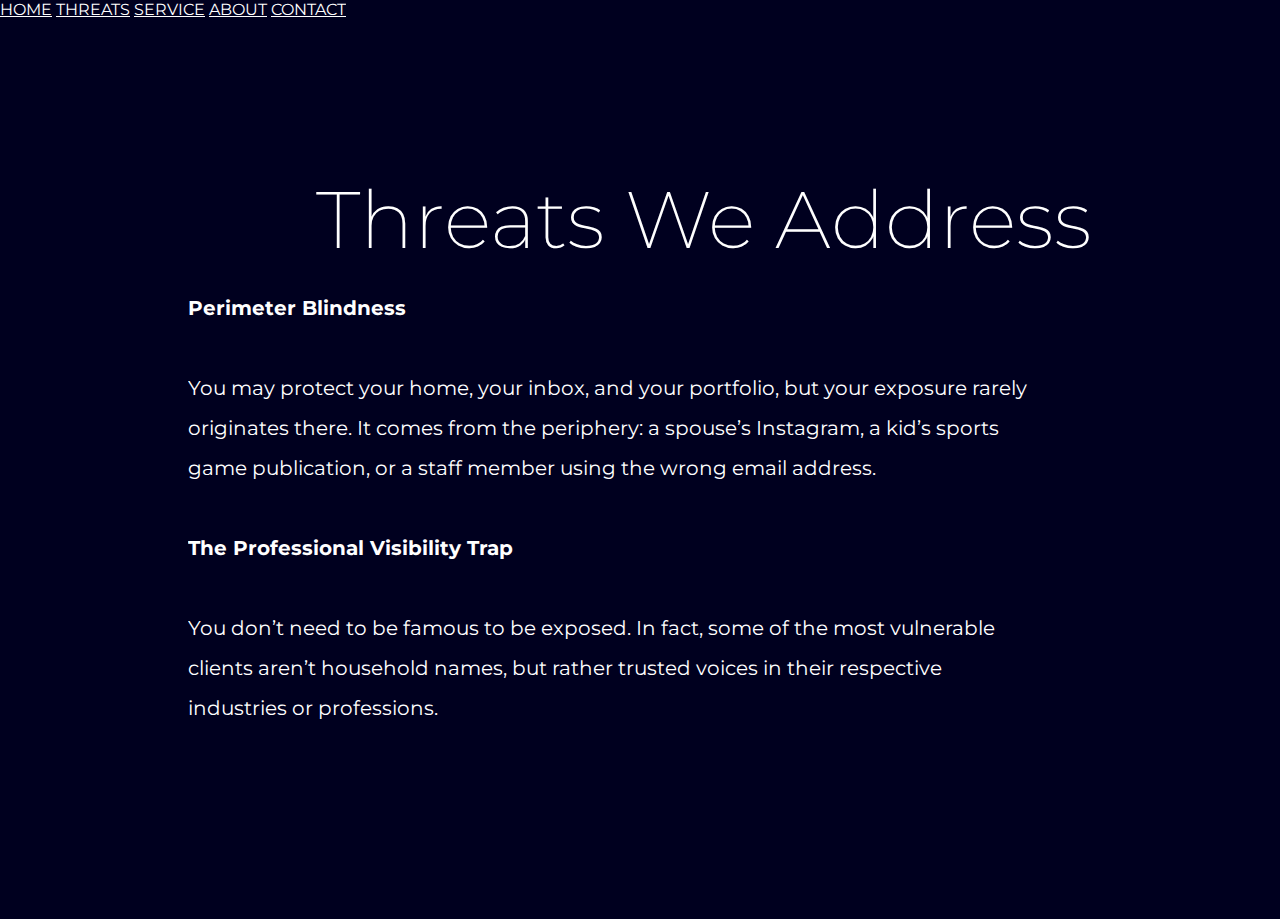
<file: threats.html>
<!DOCTYPE html>
<html lang="en">

<head>
    <meta charset="UTF-8">
    <meta name="viewport" content="width=device-width, initial-scale=1.0">
    <link rel="stylesheet" href="./styles.css">
    <link rel="stylesheet" href="https://s.pageclip.co/v1/pageclip.css" media="screen">
    <link rel="icon" type="image/png" href="./favicon.jpg?" />
    <title>Threats | Adelmann Cybersecurity</title>
</head>

<body>

    <div class="nav-outer flex">
        <div class="nav-inner">
            <a href="./index.html">HOME</a>
            <a href="#" style="border-bottom: solid thin white;">THREATS</a>
            <a href="./service.html">SERVICE</a>
            <a href="./about.html">ABOUT</a>
            <a href="./contact.html">CONTACT</a>
        </div>
    </div>

    <div class="container top">
        <div style="padding: 20px; margin: 20px;" class="about">


            <h1 class="title">Threats We Address</h1>

            <p class="sub-heading"><strong>Perimeter Blindness</strong></p>

            <p>You may protect your home, your inbox, and your portfolio, but your exposure rarely originates there. It
                comes from the periphery: a spouse’s Instagram, a kid’s sports game publication, or a staff member using
                the wrong email address.</p>

            <p class="sub-heading"><strong>The Professional Visibility Trap </strong></p>

            <p>You don’t need to be famous to be exposed. In fact, some of the most vulnerable clients aren’t household
                names, but rather trusted voices in their respective industries or professions.</p>

        </div>
    </div>
</body>

</html>
</file>
<file: styles.css>
@import url('https://fonts.googleapis.com/css2?family=DM+Serif+Text:ital@0;1&family=EB+Garamond:ital,wght@0,400..800;1,400..800&family=Montserrat:ital,wght@0,100..900;1,100..900&display=swap');


* {
	box-sizing: border-box;
	margin: 0;
	padding: 0;
	font-family: "montserrat", sans-serif;
  color: white;    
  transition: 0.15s ease;
  overflow-x: hidden;
}

body {
  background: #00001f;
  overflow-x: hidden; 
}

.container {
  min-height: 100vh;
  height: fit-content;
  width: 100%;
  display: flex;
  justify-content: center;
  align-items: center;
  overflow: hidden;
  position: relative;
}

.hero, .offerings, .cta, .contact-section {
  z-index: 10;
}

.contact-section h2 {
  text-decoration: underline;
}

.contact-section h2:hover {
  opacity: 0.5;
  cursor: pointer;
}

.flex {
  display: flex;
}

.offerings {
    width: 100%;
    padding-left: 200px;
}

.offerings h3 {
    font-size: 40px;
    font-weight: 400;
    padding-bottom: 10px;
    max-width: 850px;
}

h4 {
  font-size: 20px;
  font-weight: 300;
  padding-bottom: 40px;
  font-style: italic;
  max-width: 850px;
}

.title {
  font-size: 80px;
  font-weight: 200;
  margin-left: 128px;
  margin-bottom: 20px;
}

.subtitle {
  font-size: 40px;
  margin-bottom: 2rem;
  font-weight: 650;
 
}

.blob {
  position: absolute;
  width: 700px;
  height: 500px;
  background: #31136D59;
  -webkit-filter: blur(250px);
          filter: blur(250px);
  -webkit-animation: move 15s infinite alternate;
          animation: move 15s infinite alternate;
  transition: 1s cubic-bezier(0.07, 0.8, 0.16, 1);
}

.right-side {
    right: 10px;
    top: calc(50% - 250px);
}

.cta-button {
    text-decoration: none;
    font-size: 40px;
    font-weight: 650;
}

.cta-button:hover, .small_cta:hover {
    opacity: 0.5;
}

.logo {
  position: static;
  display: flex;
}

.logo svg {
  margin: auto;
  height: 100px;
  width: auto;
}

p {
  font-size: 20px;
  line-height: 40px;
  padding-bottom: 40px;
  max-width: 850px;
}


li {
  font-size: 20px;
  line-height: 40px;
  max-width: 850px;
  list-style-type:disc;
  margin-left: 30px;
  overflow-x: visible;
}

.small_cta {
  font-size: 20px;
  text-decoration: none;
  font-weight: bold;
  margin-right: 50px;
}


@-webkit-keyframes move {
  from {
    transform: translate(-100px, -50px) rotate(-90deg);
    border-radius: 24% 76% 35% 65% / 27% 36% 64% 73%;
  }

  to {
    transform: translate(500px, 100px) rotate(-10deg);
    border-radius: 76% 24% 33% 67% / 68% 55% 45% 32%;
  }
}

@keyframes move {
  from {
    transform: translate(-10px, -5px) rotate(-90deg);
    border-radius: 24% 76% 35% 65% / 27% 36% 64% 73%;
  }

  to {
    transform: translate(-10px, -5px) rotate(-10deg);
    border-radius: 76% 24% 33% 67% / 68% 55% 45% 32%;
  }
}

@media only screen and (max-width: 1200px) {
  .contact-section h2 {
    font-size: 90%;
    line-height: 28px;
  }

  li, .small_cta {
    font-size: 16px;
  }

  .small_cta {
    margin-right: 30px;
  }

  .blob {
    animation: none;
    -webkit-animation: none;
    max-width: 100vw;
  }

  .hero {
    padding: 20px;
  }

  .title {
    font-size: 40px;
    margin-left: 0px;
  }
  .subtitle, .offerings h3 {
    font-size: 20px;
  }

  .offerings h3 {
    line-height: 80px;
    font-weight: bold;

  }

  .offerings {
    padding: 20px;
  }

  .cta-button {
    font-size: 40px;
  }

  
}
</file>
